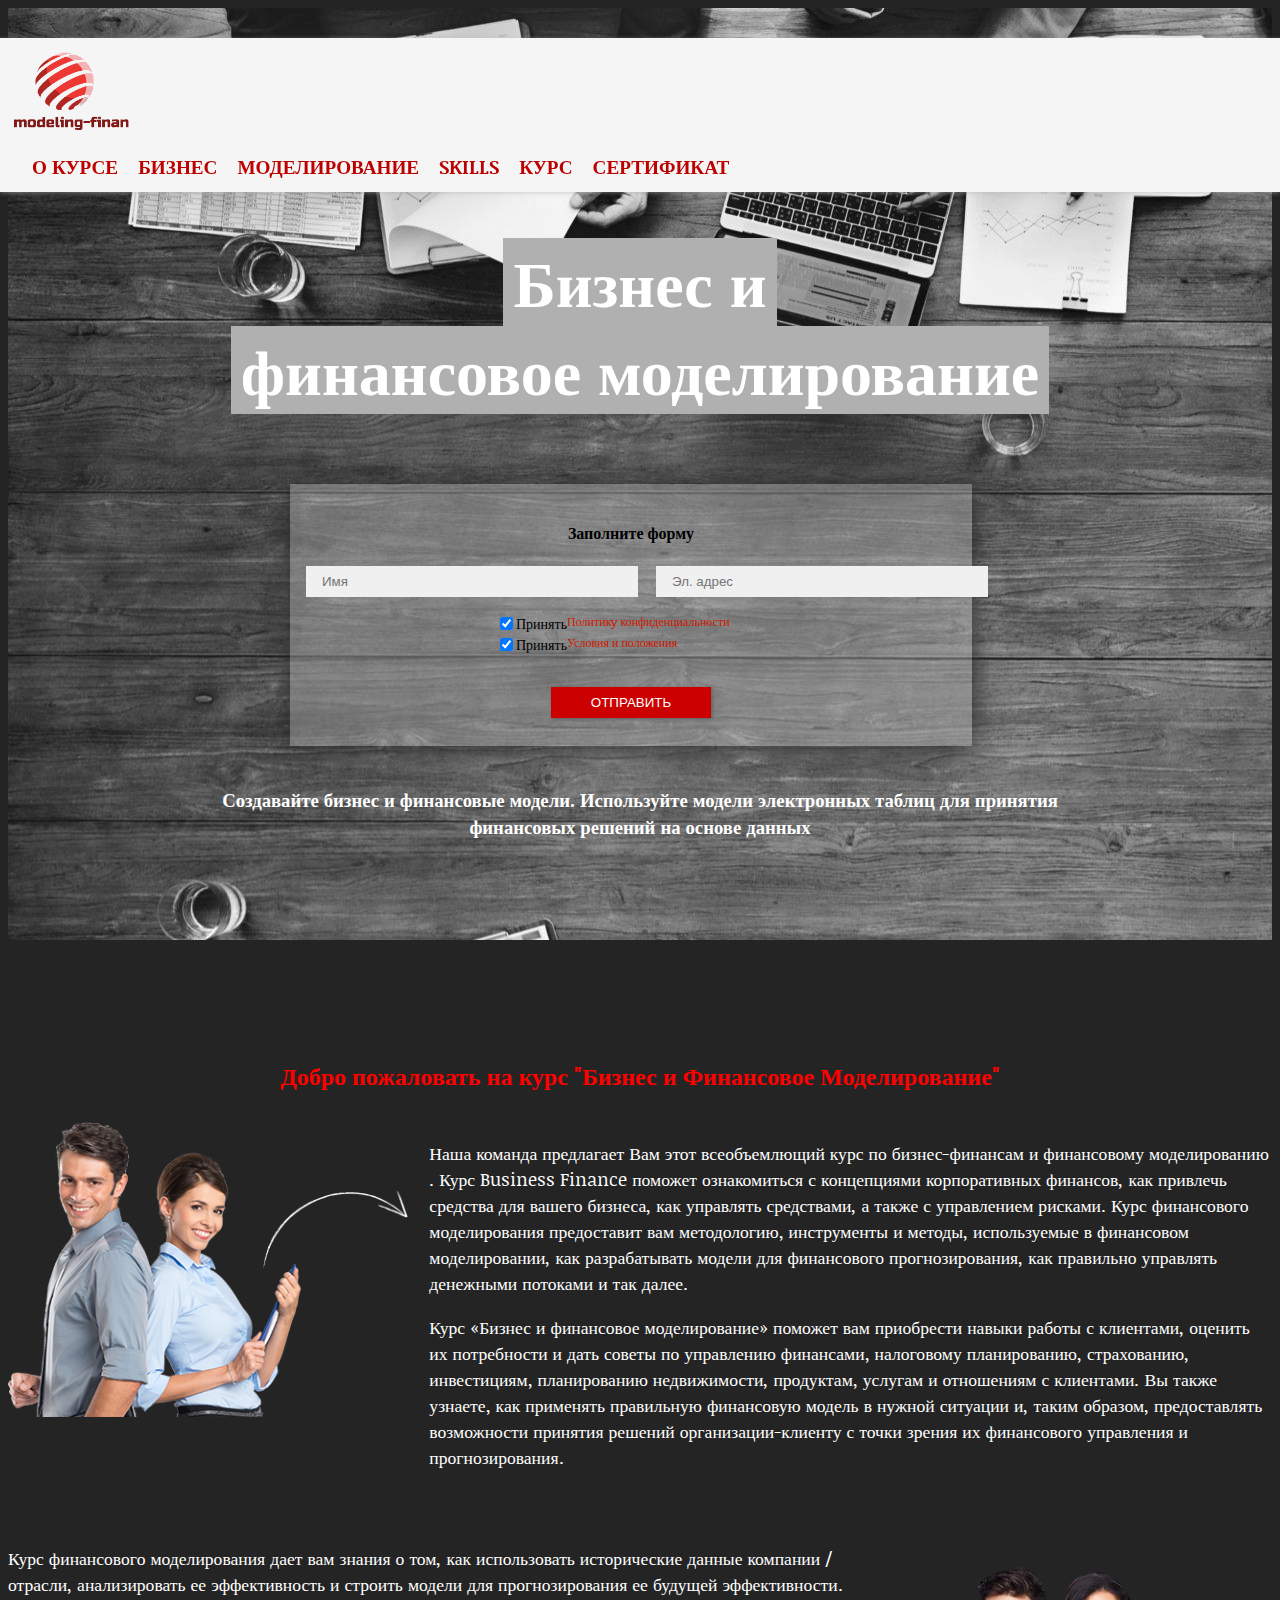
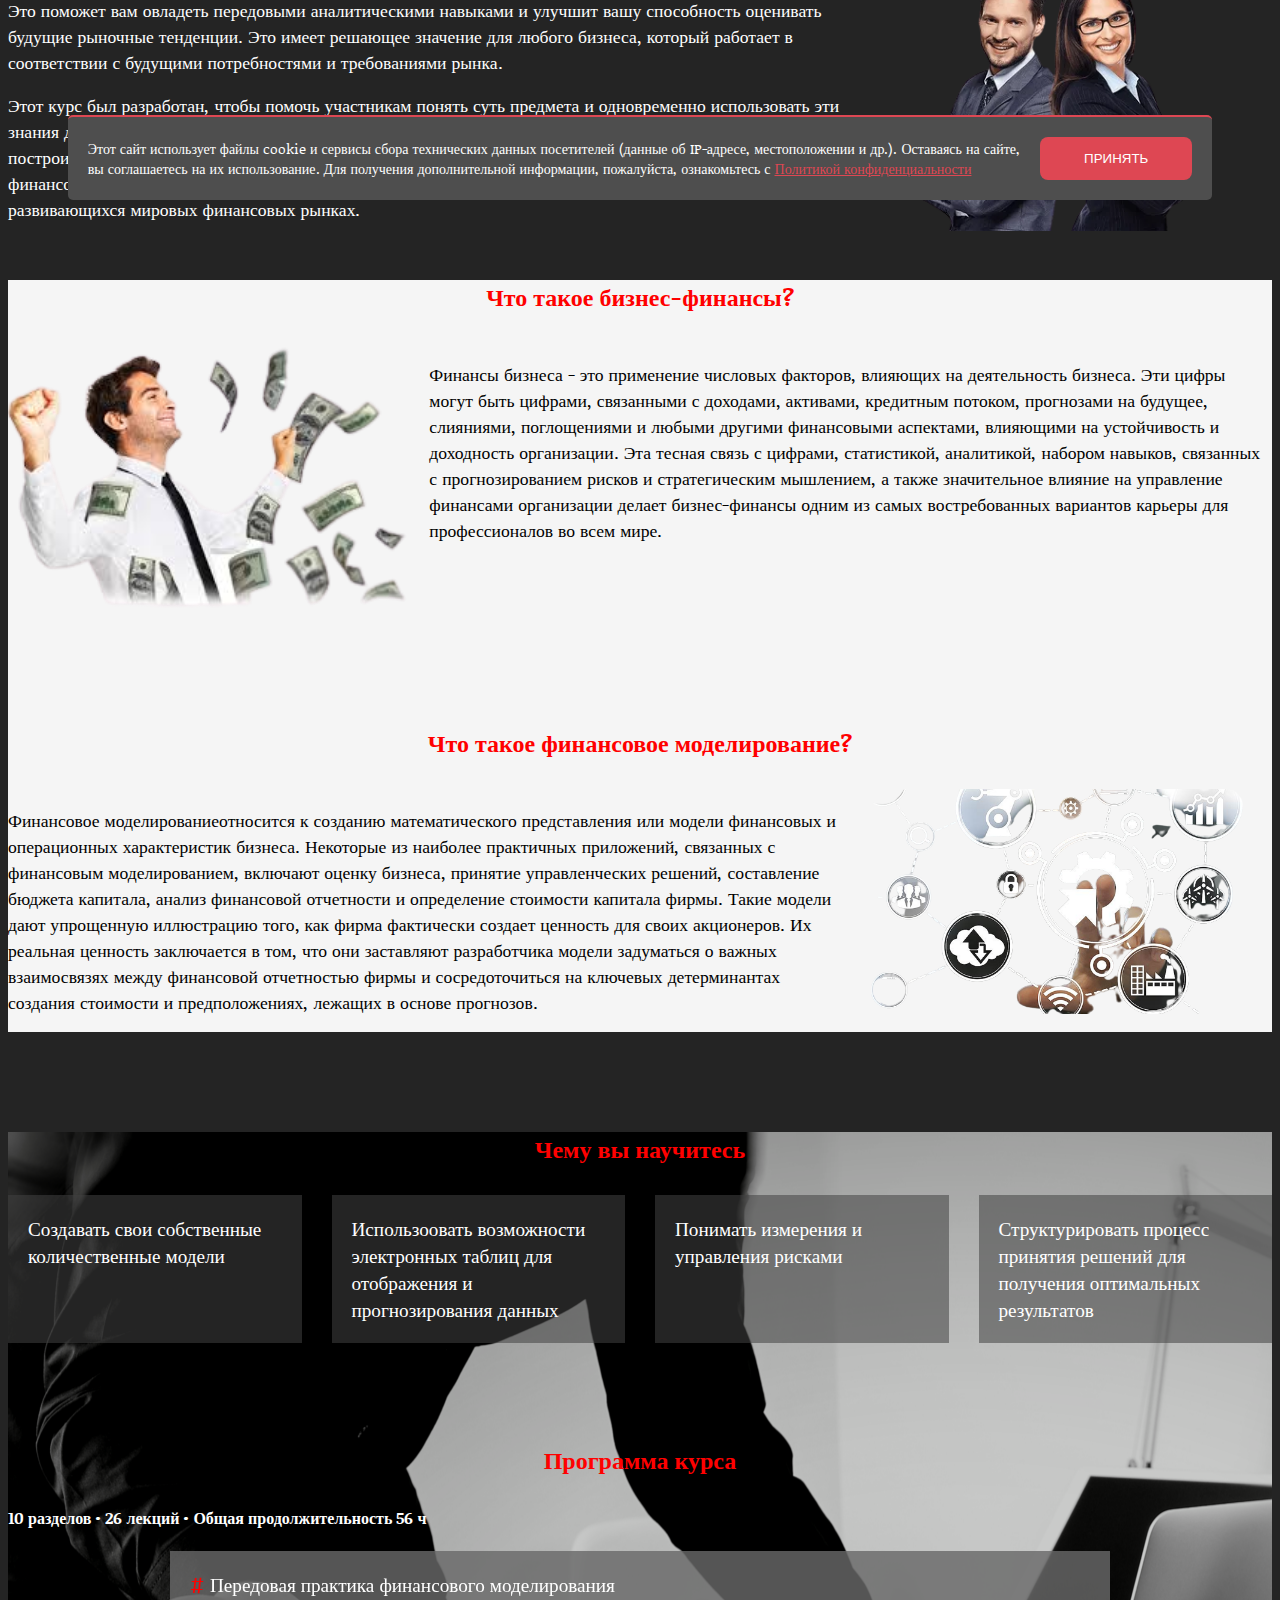
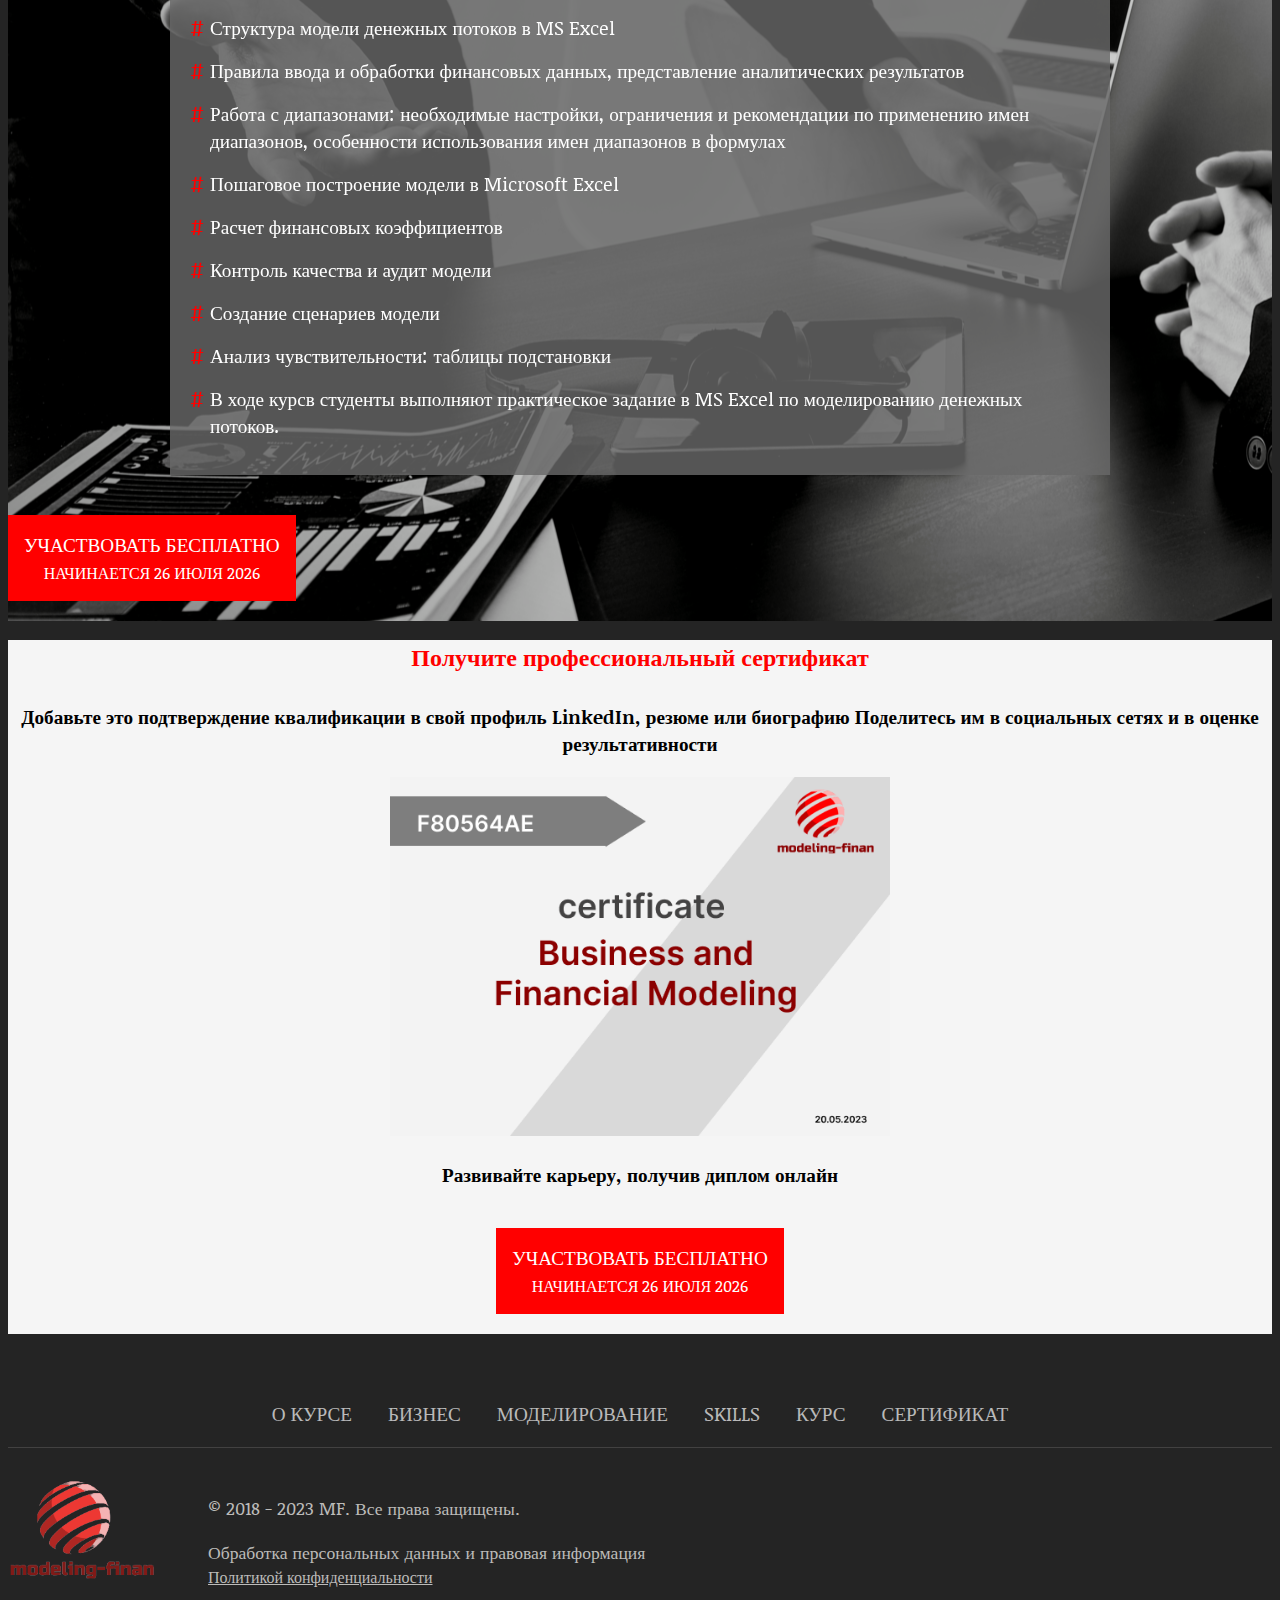
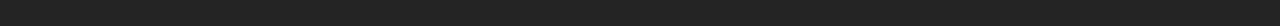
<file: index.html>
<!DOCTYPE html>
<html lang="ru">
<head>
    <meta charset="UTF-8">
    <meta name="viewport" content="width=device-width, initial-scale=1.0">
    <link href="https://cdn.jsdelivr.net/npm/bootstrap@5.0.2/dist/css/bootstrap.min.css" rel="stylesheet" integrity="sha384-EVSTQN3/azprG1Anm3QDgpJLIm9Nao0Yz1ztcQTwFspd3yD65VohhpuuCOmLASjC" crossorigin="anonymous">
    <link rel="preconnect" href="https://fonts.googleapis.com">
    <link rel="preconnect" href="https://fonts.gstatic.com" crossorigin>
    <link href="https://fonts.googleapis.com/css2?family=Noticia+Text:wght@400;700&display=swap" rel="stylesheet">
    <link rel="icon" href="./img/logo.png">
    <link rel="stylesheet" href="./css/form.css">
    <link rel="stylesheet" href="./css/style.css">
    <title>modeling-finan</title>
</head>
<body>
  <header class="container-fluid px-0" >
    <div class="container-fluid header-nav mobile">
    <div class="container nav-mob ">
        <nav class="navbar">
            <div class="nav-logo">
            <img src="./img/logo.png" alt="logo">
            </div>
            <div id="nav-icon3">
              <span></span>
              <span></span>
              <span></span>
              <span></span>
            </div>
          
        </nav>
        <ul class="nav-items">
          <li><a href="#for">О курсе</a></li>
            <li><a href="#biz">Бизнес</a></li>
            <li><a href="#mod">Моделирование</a></li>
            <li><a href="#skil">Skills</a></li>
            <li><a href="#curs">Курс</a></li>
            <li><a href="#sertif">Сертификат</a></li>
          </ul>
    </div>
    <div class="container nav-dec">
        <nav class="navbar">
          <div class="nav-logo">
            <img src="./img/logo.png" alt="logo">
          </div>
          <ul class="nav-items">
            <li><a href="#for">О курсе</a></li>
            <li><a href="#biz">Бизнес</a></li>
            <li><a href="#mod">Моделирование</a></li>
            <li><a href="#skil">Skills</a></li>
            <li><a href="#curs">Курс</a></li>
            <li><a href="#sertif">Сертификат</a></li>
          </ul>
        </nav>
      </div>
    </div>
    <div class="container header-content">
      <h1><span>Бизнес  и </span><br> <span>финансовое моделирование</span> </h1>
      <div class="header-box">
          <div class="elementor-widget-container">
            <form class="elementor-form" method="post" name="Новая форма" id="to_form">
              <h4 class="my-2"><b>Заполните форму</b></h4>
        <input type="hidden" name="post_id" value="2"> 
        <input type="hidden" name="form_id" value="5d12da7">
          <input type="hidden" name="referer_title" value=""> 
          <input type="hidden" name="queried_id" value="2">
          <div class="elementor-form-fields-wrapper elementor-labels-above">
            <div class="box-form">
              <div class="elementor-field-type-text elementor-field-group elementor-column elementor-field-group-name elementor-col-100 elementor-field-required elementor-mark-required"> 
              <input size="1" type="text" name="form_fields[name]" id="form-field-name" class="elementor-field elementor-size-md  elementor-field-textual" placeholder="Имя" required="required" aria-required="true">
            </div>
            <div class="elementor-field-type-email elementor-field-group elementor-column elementor-field-group-email elementor-col-100 elementor-field-required elementor-mark-required"> 
              
              <input size="1" type="email" name="form_fields[email]" id="form-field-email" class="elementor-field elementor-size-md  elementor-field-textual" placeholder="Эл. адрес" required="required" aria-required="true">
            </div>
            </div>
            <div class="block-form-line">
               <div class="elementor-field-type-acceptance elementor-field-group elementor-column elementor-field-group-field_17a715b elementor-col-100 elementor-field-required elementor-mark-required">
              <div class="elementor-field-subgroup"> 
                <span class="elementor-field-option"> 
                  <input type="checkbox" name="form_fields[field_17a715b]" id="form-field-field_17a715b" class="elementor-field elementor-size-md  elementor-acceptance-field" required="required" aria-required="true" checked="checked"> <label for="form-field-field_17a715b">
                    <span>Принять</span>
                    <a style="color: #d11800;" href="./polit.html">Политикy конфиденциальности</a>
                    </label>
                  </span>
                  </div>
                </div>
                <div class="elementor-field-type-acceptance elementor-field-group elementor-column elementor-field-group-field_f064e18 elementor-col-100 elementor-field-required elementor-mark-required">
                  <div class="elementor-field-subgroup"> 
                    <span class="elementor-field-option"> 
                      <input type="checkbox" name="form_fields[field_f064e18]" id="form-field-field_f064e18" class="elementor-field elementor-size-md  elementor-acceptance-field" required="required" aria-required="true" checked="checked"> 
                      <label for="form-field-field_f064e18">
                        <span>Принять</span> 
                        <a style="color: #d11800;" href="./sogl.html">Условия и положения</a>
                      </label> 
                    </span>
                  </div>
                </div>
            </div>
           
                <div class="elementor-field-group elementor-column elementor-field-type-submit elementor-col-100 e-form__buttons"> <button type="submit" class="elementor-button elementor-size-sm"> 
                  <span>
                    <span class=" elementor-button-icon"> </span> 
                    <span class="elementor-button-text">Отправить</span> 
                    </span> 
                  </button>
                </div>
              </div>
            </form>
          </div>
      </div>
      <h3>
        Создавайте бизнес и финансовые модели. Используйте модели электронных таблиц для принятия финансовых решений на основе данных
      </h3>
    </div>
 </header>
 
  <div class="container content-main  " id="for">
    <h2 >Добро пожаловать на курс <b>"Бизнес и Финансовое Моделирование"</b></h2>
    <div class="box-main">
      <div class="img-main">
        <img src="./img/img1.png" alt="">
      </div>
      <div>
        <p>Наша команда предлагает Вам этот всеобъемлющий курс по бизнес-финансам и финансовому моделированию . Курс Business Finance поможет ознакомиться с концепциями корпоративных финансов, как привлечь средства для вашего бизнеса, как управлять средствами, а также с управлением рисками. Курс финансового моделирования предоставит вам методологию, инструменты и методы, используемые в финансовом моделировании, как разрабатывать модели для финансового прогнозирования, как правильно управлять денежными потоками и так далее.</p>
      <p>Курс «Бизнес и финансовое моделирование» поможет вам приобрести навыки работы с клиентами, оценить их потребности и дать советы по управлению финансами, налоговому планированию, страхованию, инвестициям, планированию недвижимости, продуктам, услугам и отношениям с клиентами. Вы также узнаете, как применять правильную финансовую модель в нужной ситуации и, таким образом, предоставлять возможности принятия решений организации-клиенту с точки зрения их финансового управления и прогнозирования.</p>
      </div>
      
    </div>
    <div class="box-main sec-m" >
      <div>
        <p>Курс финансового моделирования дает вам знания о том, как использовать исторические данные компании / отрасли, анализировать ее эффективность и строить модели для прогнозирования ее будущей эффективности. Это поможет вам овладеть передовыми аналитическими навыками и улучшит вашу способность оценивать будущие рыночные тенденции. Это имеет решающее значение для любого бизнеса, который работает в соответствии с будущими потребностями и требованиями рынка. </p>
        <p>Этот курс был разработан, чтобы помочь участникам понять суть предмета и одновременно использовать эти знания для решения реальных проблем. Тренинг по финансовому моделированию поможет участникам построить последовательные и реалистичные финансовые модели, а также применить их. Этот курс финансового моделирования предназначен для развития навыков успешной конкуренции на быстро развивающихся мировых финансовых рынках.</p>
      </div>
      <div class="img-main">
        <img src="./img/img2__1.png" alt="">
      </div>
    </div>
  </div>
 <div class="container-fluid py-5"id="biz" style="background: whitesmoke;">
  <div class="container sect-box mb-m">
    <h2>Что такое бизнес-финансы?</h2>
    <div class="box-main mb-m">
      <div class="img-main">
      <img src="./img/img5.png" alt="">
    </div>
    <div class="box-1">
      <p>Финансы бизнеса - это применение числовых факторов, влияющих на деятельность бизнеса. Эти цифры могут быть цифрами, связанными с доходами, активами, кредитным потоком, прогнозами на будущее, слияниями, поглощениями и любыми другими финансовыми аспектами, влияющими на устойчивость и доходность организации. Эта тесная связь с цифрами, статистикой, аналитикой, набором навыков, связанных с прогнозированием рисков и стратегическим мышлением, а также значительное влияние на управление финансами организации делает бизнес-финансы одним из самых востребованных вариантов карьеры для профессионалов во всем мире.</p>
    </div>
    </div>
    <h2 id="mod">Что такое финансовое моделирование?</h2>
    <div class="box-main sec-m">
      <p>Финансовое моделированиеотносится к созданию математического представления или модели финансовых и операционных характеристик бизнеса. Некоторые из наиболее практичных приложений, связанных с финансовым моделированием, включают оценку бизнеса, принятие управленческих решений, составление бюджета капитала, анализ финансовой отчетности и определение стоимости капитала фирмы. Такие модели дают упрощенную иллюстрацию того, как фирма фактически создает ценность для своих акционеров. Их реальная ценность заключается в том, что они заставляют разработчика модели задуматься о важных взаимосвязях между финансовой отчетностью фирмы и сосредоточиться на ключевых детерминантах создания стоимости и предположениях, лежащих в основе прогнозов.</p>
      <div class="img-main">
        <img src="./img/img4.png" alt="">
      </div>
    </div>
 </div>
 </div>
  <div class="container-fluid py-5 box-skill " id="skil" style="background: url(./img/bg-1.png);"> 
    <div class="container mb-m ">
      <h2>Чему вы научитесь</h2>
      <ul class="new-skills">
        <li>Создавать свои собственные количественные модели</li>
        <li>Использоовать возможности электронных таблиц для отображения и прогнозирования данных</li>
        <li>Понимать измерения и управления рисками</li>
        <li>Структурировать процесс принятия решений для получения оптимальных результатов</li>
      </ul>
    </div>
    <div class="container coure-program">
      <h2>Программа курса</h2>
          <h4 class="text-center" id="curs">
            10 разделов • 26 лекций • Общая продолжительность 56 ч 
          </h4>
          <ul class="items-cours">
            <li>Передовая практика финансового моделирования</li>
            <li>Структура модели денежных потоков в MS Excel</li>
            <li>Правила ввода и обработки финансовых данных, представление аналитических результатов</li>
            <li>Работа с диапазонами: необходимые настройки, ограничения и рекомендации по применению имен диапазонов, особенности использования имен диапазонов в формулах</li>
            <li>Пошаговое построение модели в Microsoft Excel</li>
            <li>Расчет финансовых коэффициентов</li>
            <li>Контроль качества и аудит модели</li>
            <li>Создание сценариев модели</li>
            <li>Анализ чувствительности: таблицы подстановки</li>
            <li>В ходе курсв студенты выполняют практическое задание в MS Excel по моделированию денежных потоков. </li>
          </ul>
          <div class="text-center">
            <a href="#to_form" class="btn_by">
              Участвовать бесплатно
              <br>
              <span>начинается <script type="text/javascript">
                d = new Date();
                p = new Date(d.getTime() + 0 * 86400000);
                monthA =
                  "января,февраля,марта,апреля,мая,июня,июля,августа,сентября,октября,ноября,декабря".split(
                    ","
                  );
                document.write(
                  p.getDate() + " " + monthA[p.getMonth()] + " " + p.getFullYear()
                );
              </script></span>
            </a>
          </div>
    </div>
  </div>
  <div class="container-fluid" style="background: whitesmoke;" id="sertif">
     <div class="container py-5 sertif">
      <div>
        <h2>Получите профессиональный сертификат</h2>
        <p>Добавьте это подтверждение квалификации в свой профиль LinkedIn, резюме или биографию
          Поделитесь им в социальных сетях и в оценке результативности</p>
      </div>
        <div class="img-sert">
          <img src="./img/sertif.png" alt="">
        </div>
        <p>
          Развивайте карьеру, получив диплом онлайн</p>
          <div class="text-center">
            <a href="#to_form" class="btn_by">
              Участвовать бесплатно
              <br>
              <span>начинается <script type="text/javascript">
                d = new Date();
                p = new Date(d.getTime() + 0 * 86400000);
                monthA =
                  "января,февраля,марта,апреля,мая,июня,июля,августа,сентября,октября,ноября,декабря".split(
                    ","
                  );
                document.write(
                  p.getDate() + " " + monthA[p.getMonth()] + " " + p.getFullYear()
                );
              </script></span>
            </a>
          </div>
  </div>
  </div>
 <footer class="container-fluid">
  <div class="container footer">
    <ul class="nav-footer">
      <li><a href="#for">О курсе</a></li>
            <li><a href="#biz">Бизнес</a></li>
            <li><a href="#mod">Моделирование</a></li>
            <li><a href="#skil">Skills</a></li>
            <li><a href="#curs">Курс</a></li>
            <li><a href="#sertif">Сертификат</a></li>
    </ul>
    <div class="box-footer">
      <div class="logo-footer">
        <img src="./img/logo.png" alt="">
      </div>
      <div>
        <p>© 2018 - 2023 MF. Все права защищены. </p>
        <p>Обработка персональных данных и правовая информация</p>
        <a class="pol-footer" target="_blank" href="./polit.html">Политикой конфиденциальности</a>
      </div>
    </div>
  </div>
 </footer>





  <div class="container-fluid">
    <div class="agreement-container " style="display: flex;">
    <div class="agreement-wrapper">
         <span class="agreement-text">
         Этот сайт использует файлы cookie и сервисы сбора технических данных посетителей (данные об IP-адресе, местоположении и др.). Оставаясь на сайте,<br> вы соглашаетесь на их использование. Для получения дополнительной информации, пожалуйста, ознакомьтесь с <a class="er-list__link"  style="color: #de4753;" target="_blank" href="./polit.html">Политикой конфиденциальности</a>
     </span>
        <button class="agreement-button er-button er-button_type_primary er-search__buttton">Принять</button>
    </div>
 </div>


    <script src="https://cdn.jsdelivr.net/npm/bootstrap@5.0.2/dist/js/bootstrap.bundle.min.js" integrity="sha384-MrcW6ZMFYlzcLA8Nl+NtUVF0sA7MsXsP1UyJoMp4YLEuNSfAP+JcXn/tWtIaxVXM" crossorigin="anonymous"></script>
    <script src="./script.js"></script>
</body>
</html>
</file>
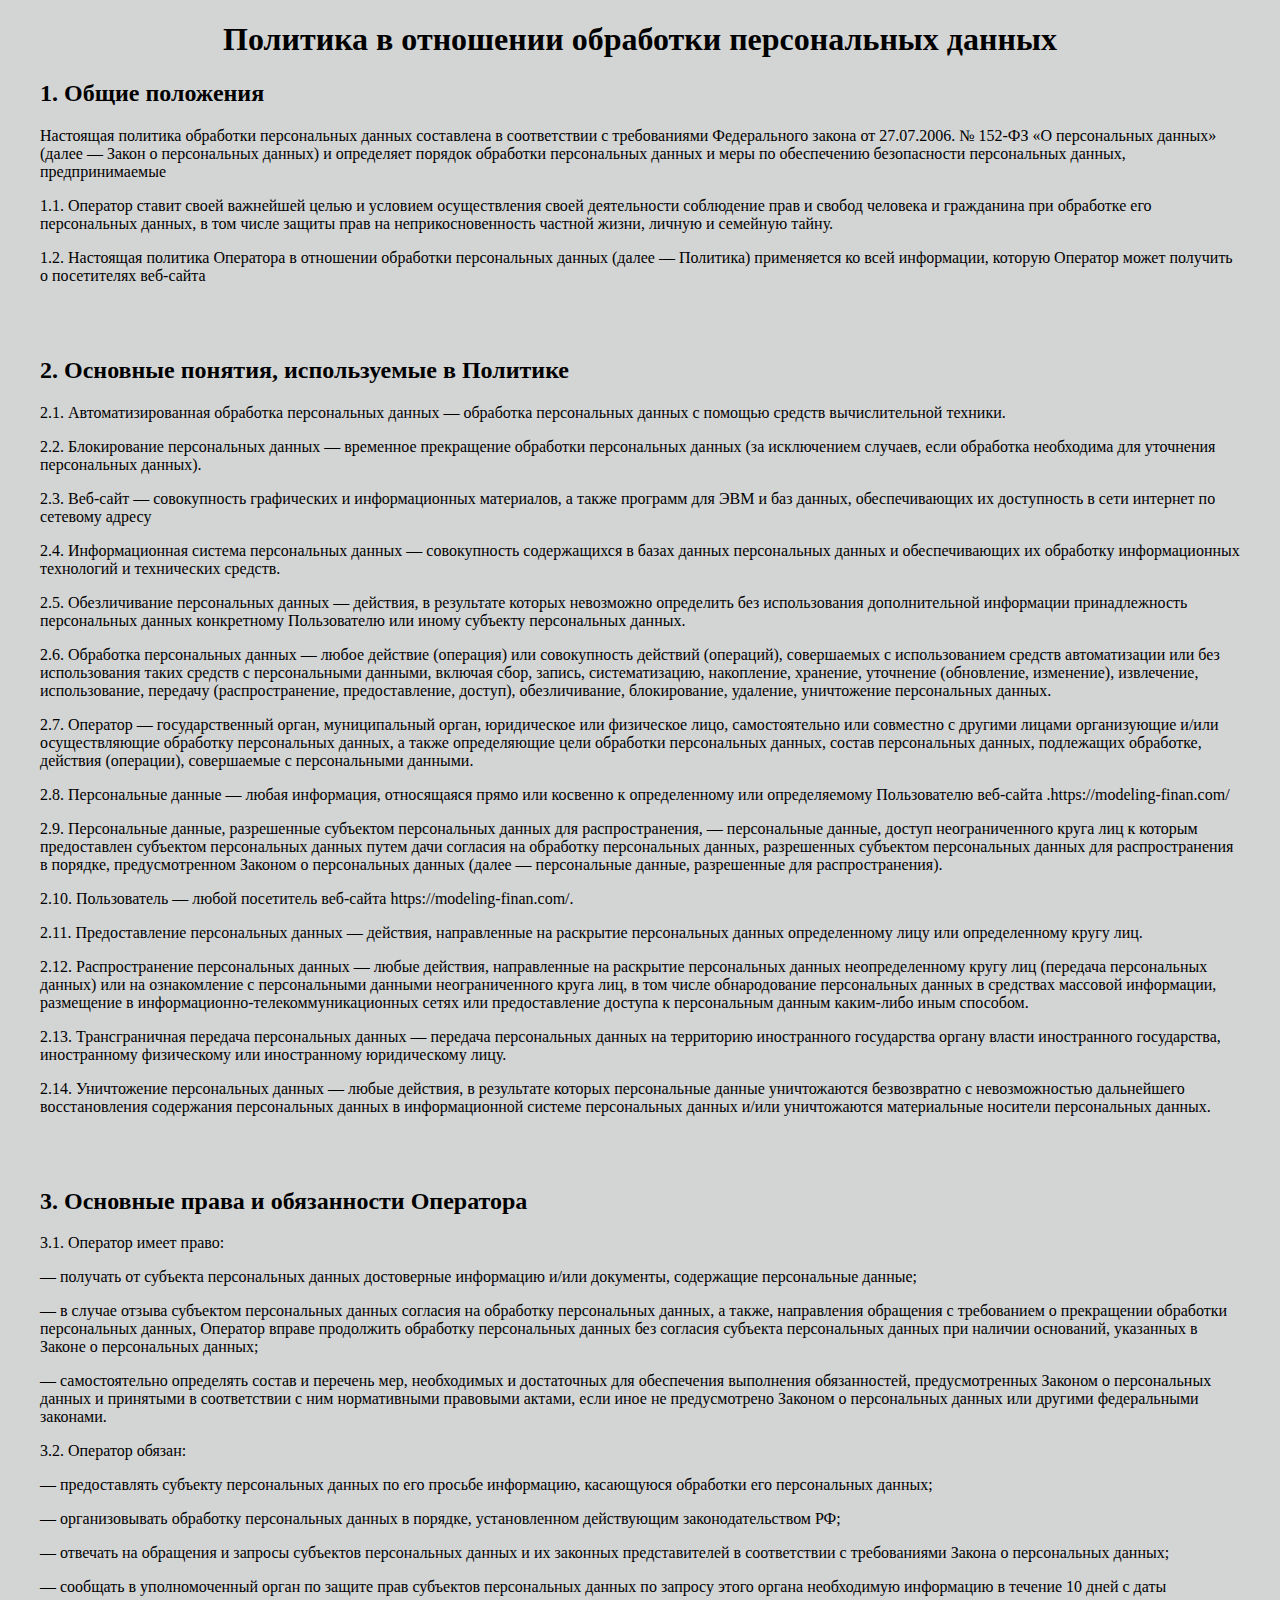
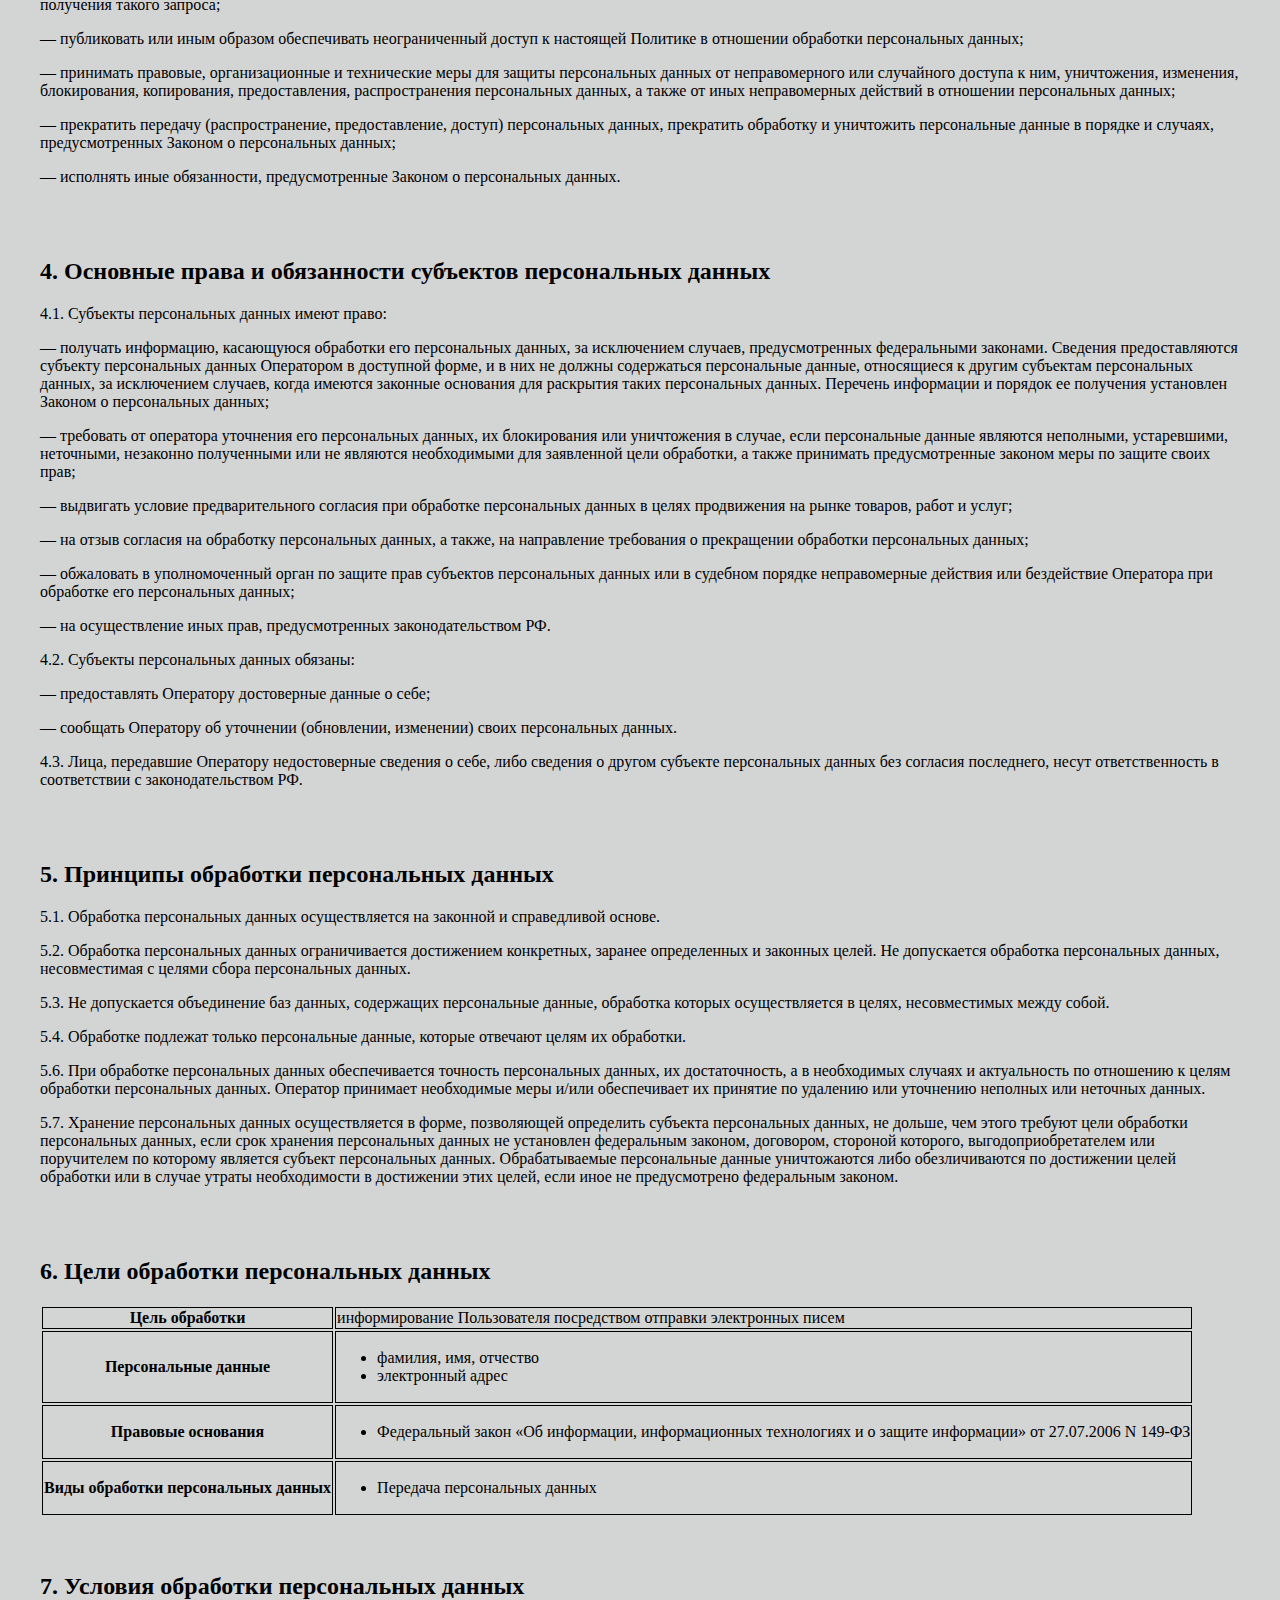
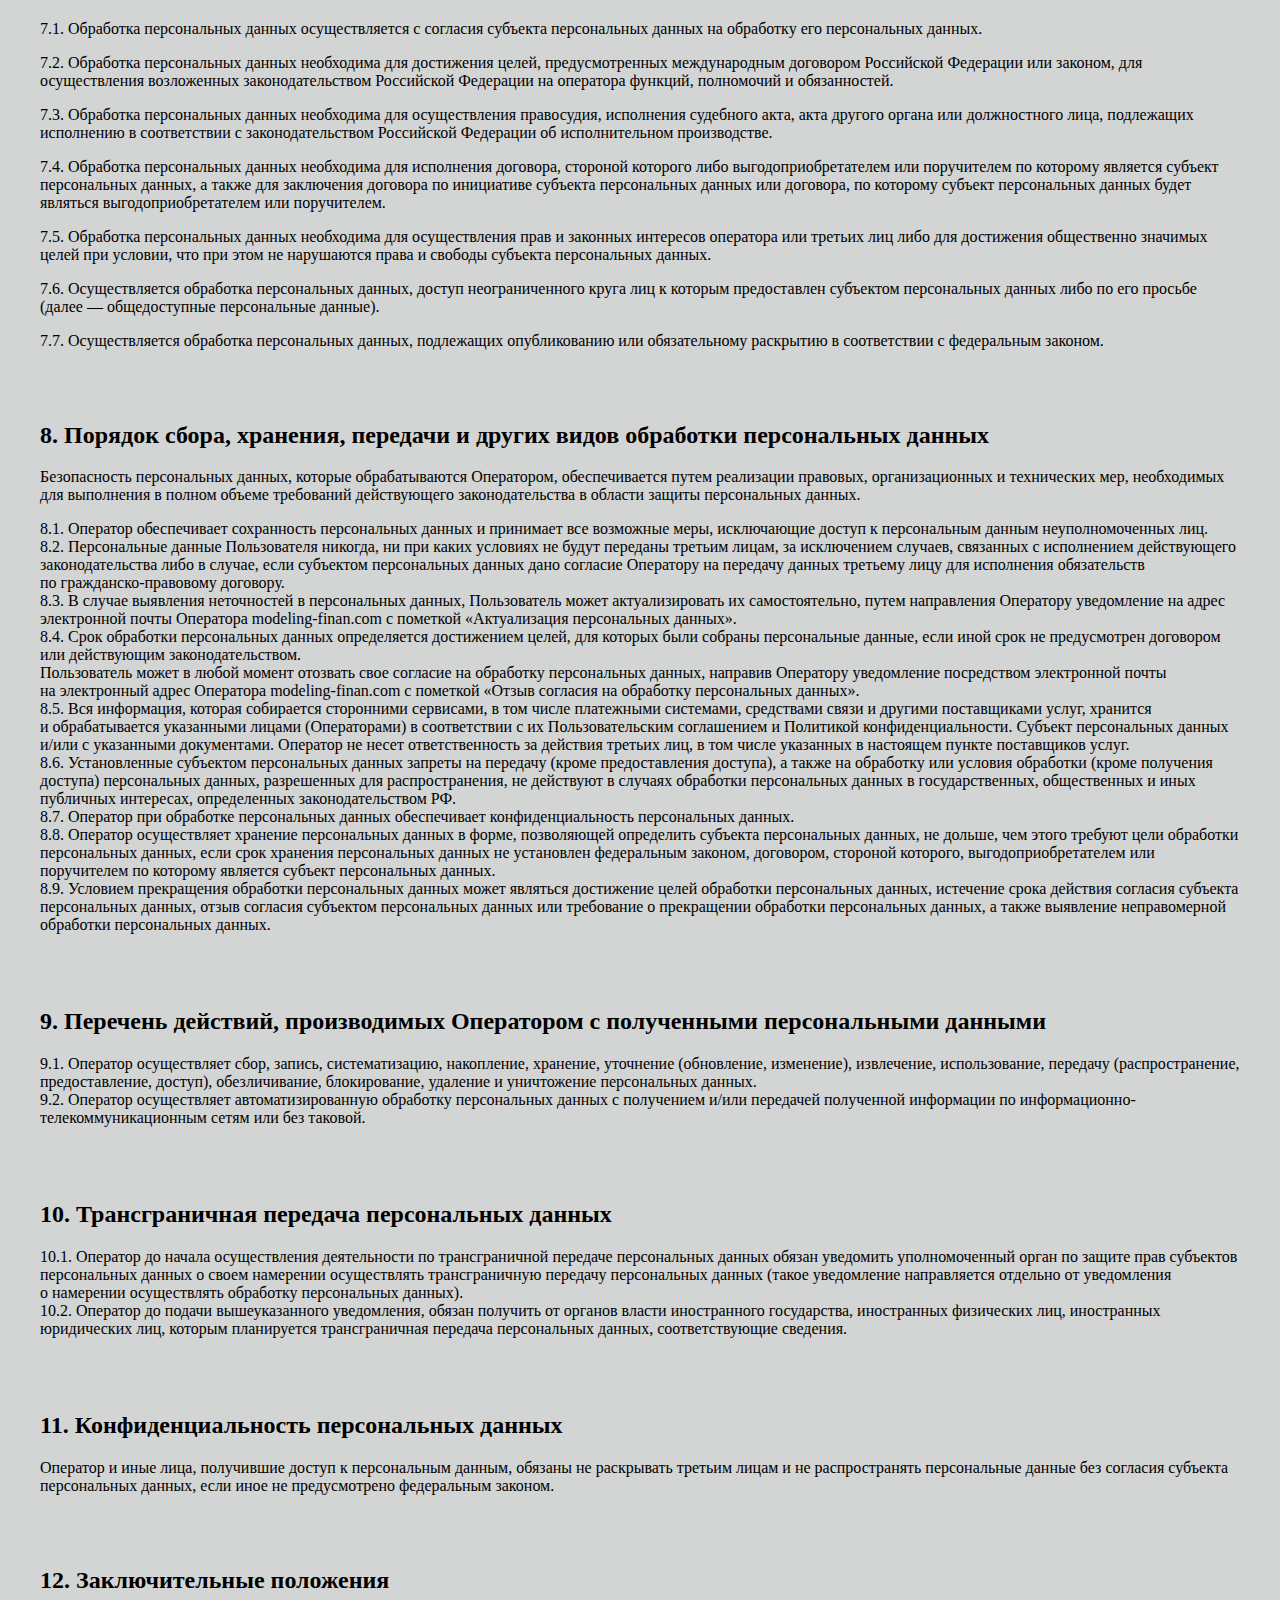
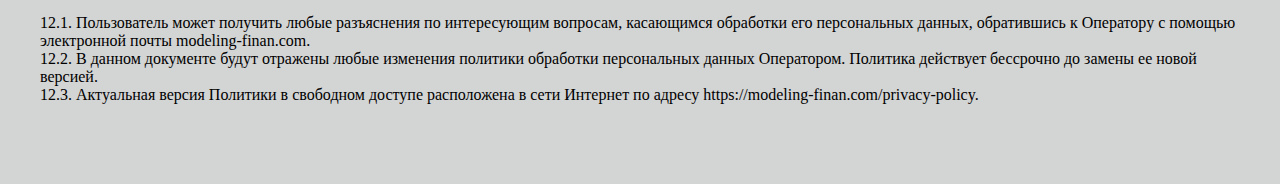
<file: polit.html>
<!DOCTYPE html>
<html lang="ru">
<head>
    <meta charset="UTF-8">
    <meta name="viewport" content="width=device-width, initial-scale=1.0">
    <title>Политика конфиденциальности</title>
</head>
<body style="background: rgb(211, 212, 212);">
    <div class="container-fluid" style="background: rgb(211, 212, 212);">
        <div class="container" style="max-width: 1200px;margin: 0 auto;">
            <h1 style="text-align: center;">Политика в отношении обработки персональных данных</h1>
            <h2>1. Общие положения</h2>
            <p>Настоящая политика обработки персональных данных составлена в соответствии с требованиями Федерального закона от 27.07.2006. № 152-ФЗ «О персональных данных» (далее — Закон о персональных данных) и определяет порядок обработки персональных данных и меры по обеспечению безопасности персональных данных, предпринимаемые </p>
            <p>1.1. Оператор ставит своей важнейшей целью и условием осуществления своей деятельности соблюдение прав и свобод человека и гражданина при обработке его персональных данных, в том числе защиты прав на неприкосновенность частной жизни, личную и семейную тайну.</p>
            <p>1.2. Настоящая политика Оператора в отношении обработки персональных данных (далее — Политика) применяется ко всей информации, которую Оператор может получить о посетителях веб-сайта </p>
            <br><br>
            <h2>2. Основные понятия, используемые в Политике</h2>
            <p>2.1. Автоматизированная обработка персональных данных — обработка персональных данных с помощью средств вычислительной техники.</p>
            <p>2.2. Блокирование персональных данных — временное прекращение обработки персональных данных (за исключением случаев, если обработка необходима для уточнения персональных данных).</p>
            <p>2.3. Веб-сайт — совокупность графических и информационных материалов, а также программ для ЭВМ и баз данных, обеспечивающих их доступность в сети интернет по сетевому адресу </p>
            <p>2.4. Информационная система персональных данных — совокупность содержащихся в базах данных персональных данных и обеспечивающих их обработку информационных технологий и технических средств.</p>
            <p>2.5. Обезличивание персональных данных — действия, в результате которых невозможно определить без использования дополнительной информации принадлежность персональных данных конкретному Пользователю или иному субъекту персональных данных.</p>
            <p>2.6. Обработка персональных данных — любое действие (операция) или совокупность действий (операций), совершаемых с использованием средств автоматизации или без использования таких средств с персональными данными, включая сбор, запись, систематизацию, накопление, хранение, уточнение (обновление, изменение), извлечение, использование, передачу (распространение, предоставление, доступ), обезличивание, блокирование, удаление, уничтожение персональных данных.</p>
            <p>2.7. Оператор — государственный орган, муниципальный орган, юридическое или физическое лицо, самостоятельно или совместно с другими лицами организующие и/или осуществляющие обработку персональных данных, а также определяющие цели обработки персональных данных, состав персональных данных, подлежащих обработке, действия (операции), совершаемые с персональными данными.</p>
            <p>
              2.8. Персональные данные&nbsp;— любая информация, относящаяся прямо или косвенно к&nbsp;определенному или определяемому Пользователю веб-сайта&nbsp;.<span class="link mark owner-site-url-field" data-scroll-to="#owner-site-url-field">https://modeling-finan.com/</span>
            </p>
            <p>2.9. Персональные данные, разрешенные субъектом персональных данных для распространения, — персональные данные, доступ неограниченного круга лиц к которым предоставлен субъектом персональных данных путем дачи согласия на обработку персональных данных, разрешенных субъектом персональных данных для распространения в порядке, предусмотренном Законом о персональных данных (далее — персональные данные, разрешенные для распространения).</p>
            <p>2.10. Пользователь&nbsp;— любой посетитель веб-сайта&nbsp;<span class="link mark owner-site-url-field" data-scroll-to="#owner-site-url-field">https://modeling-finan.com/</span>.
            </p>
            <p>2.11. Предоставление персональных данных&nbsp;— действия, направленные на&nbsp;раскрытие персональных данных определенному лицу или определенному кругу лиц.</p>
            <p>2.12. Распространение персональных данных&nbsp;— любые действия, направленные на&nbsp;раскрытие персональных данных неопределенному кругу лиц (передача персональных данных) или на&nbsp;ознакомление с&nbsp;персональными данными неограниченного круга лиц, в&nbsp;том числе обнародование персональных данных в&nbsp;средствах массовой информации, размещение в&nbsp;информационно-телекоммуникационных сетях или предоставление доступа к&nbsp;персональным данным каким-либо иным способом.</p>
            <p>2.13. Трансграничная передача персональных данных&nbsp;— передача персональных данных на&nbsp;территорию иностранного государства органу власти иностранного государства, иностранному физическому или иностранному юридическому лицу.</p>
            <p>2.14. Уничтожение персональных данных&nbsp;— любые действия, в&nbsp;результате которых персональные данные уничтожаются безвозвратно с&nbsp;невозможностью дальнейшего восстановления содержания персональных данных в&nbsp;информационной системе персональных данных и/или&nbsp;уничтожаются материальные носители персональных данных.</p>
            <br><br>
            <h2>3. Основные права и обязанности Оператора</h2>
            <p>3.1. Оператор имеет право:</p>
            <p>— получать от субъекта персональных данных достоверные информацию и/или документы, содержащие персональные данные;</p>
            <p>— в случае отзыва субъектом персональных данных согласия на обработку персональных данных, а также, направления обращения с требованием о прекращении обработки персональных данных, Оператор вправе продолжить обработку персональных данных без согласия субъекта персональных данных при наличии оснований, указанных в Законе о персональных данных;</p>
            <p>— самостоятельно определять состав и перечень мер, необходимых и достаточных для обеспечения выполнения обязанностей, предусмотренных Законом о персональных данных и принятыми в соответствии с ним нормативными правовыми актами, если иное не предусмотрено Законом о персональных данных или другими федеральными законами.</p>
            <p>3.2. Оператор обязан:</p>
            <p>— предоставлять субъекту персональных данных по его просьбе информацию, касающуюся обработки его персональных данных;</p>
            <p>— организовывать обработку персональных данных в порядке, установленном действующим законодательством РФ;</p>
            <p>— отвечать на обращения и запросы субъектов персональных данных и их законных представителей в соответствии с требованиями Закона о персональных данных;</p>
            <p>— сообщать в уполномоченный орган по защите прав субъектов персональных данных по запросу этого органа необходимую информацию в течение 10 дней с даты получения такого запроса;</p>
            <p>— публиковать или иным образом обеспечивать неограниченный доступ к настоящей Политике в отношении обработки персональных данных;</p>
            <p>— принимать правовые, организационные и технические меры для защиты персональных данных от неправомерного или случайного доступа к ним, уничтожения, изменения, блокирования, копирования, предоставления, распространения персональных данных, а также от иных неправомерных действий в отношении персональных данных;</p>
            <p>— прекратить передачу (распространение, предоставление, доступ) персональных данных, прекратить обработку и уничтожить персональные данные в порядке и случаях, предусмотренных Законом о персональных данных;</p>
            <p>— исполнять иные обязанности, предусмотренные Законом о персональных данных.</p>
            <br><br>
            <h2>4. Основные права и обязанности субъектов персональных данных</h2>
            <p>4.1. Субъекты персональных данных имеют право:</p>
            <p>— получать информацию, касающуюся обработки его персональных данных, за исключением случаев, предусмотренных федеральными законами. Сведения предоставляются субъекту персональных данных Оператором в доступной форме, и в них не должны содержаться персональные данные, относящиеся к другим субъектам персональных данных, за исключением случаев, когда имеются законные основания для раскрытия таких персональных данных. Перечень информации и порядок ее получения установлен Законом о персональных данных;</p>
            <p>— требовать от оператора уточнения его персональных данных, их блокирования или уничтожения в случае, если персональные данные являются неполными, устаревшими, неточными, незаконно полученными или не являются необходимыми для заявленной цели обработки, а также принимать предусмотренные законом меры по защите своих прав;</p>
            <p>— выдвигать условие предварительного согласия при обработке персональных данных в целях продвижения на рынке товаров, работ и услуг;</p>
            <p>— на отзыв согласия на обработку персональных данных, а также, на направление требования о прекращении обработки персональных данных;</p>
            <p>— обжаловать в уполномоченный орган по защите прав субъектов персональных данных или в судебном порядке неправомерные действия или бездействие Оператора при обработке его персональных данных;</p>
            <p>— на осуществление иных прав, предусмотренных законодательством РФ.</p>
            <p>4.2. Субъекты персональных данных обязаны:</p>
            <p>— предоставлять Оператору достоверные данные о себе;</p>
            <p>— сообщать Оператору об уточнении (обновлении, изменении) своих персональных данных.</p>
            <p>4.3. Лица, передавшие Оператору недостоверные сведения о себе, либо сведения о другом субъекте персональных данных без согласия последнего, несут ответственность в соответствии с законодательством РФ.</p>
            <br><br>
            <h2>5. Принципы обработки персональных данных</h2>
            <p>5.1. Обработка персональных данных осуществляется на законной и справедливой основе.</p>
            <p>5.2. Обработка персональных данных ограничивается достижением конкретных, заранее определенных и законных целей. Не допускается обработка персональных данных, несовместимая с целями сбора персональных данных.</p>
            <p>5.3. Не допускается объединение баз данных, содержащих персональные данные, обработка которых осуществляется в целях, несовместимых между собой.</p>
            <p>5.4. Обработке подлежат только персональные данные, которые отвечают целям их обработки.</p>
            <p>5.6. При обработке персональных данных обеспечивается точность персональных данных, их достаточность, а в необходимых случаях и актуальность по отношению к целям обработки персональных данных. Оператор принимает необходимые меры и/или обеспечивает их принятие по удалению или уточнению неполных или неточных данных.</p>
            <p>5.7. Хранение персональных данных осуществляется в форме, позволяющей определить субъекта персональных данных, не дольше, чем этого требуют цели обработки персональных данных, если срок хранения персональных данных не установлен федеральным законом, договором, стороной которого, выгодоприобретателем или поручителем по которому является субъект персональных данных. Обрабатываемые персональные данные уничтожаются либо обезличиваются по достижении целей обработки или в случае утраты необходимости в достижении этих целей, если иное не предусмотрено федеральным законом.</p>
            <br><br>
            <h2>6. Цели обработки персональных данных</h2>
            <table class="purpose-table"><tbody><tr><th>Цель обработки</th><td class="purpose-field"><span class="mark link">информирование Пользователя посредством отправки электронных писем</span></td></tr><tr><th>Персональные данные</th><td class="data-field"><ul><li><span class="mark link">фамилия, имя, отчество</span></li><li><span class="mark link">электронный адрес</span></li></ul></td></tr><tr><th>Правовые основания</th><td class="legal-field"><ul><li><span class="mark link">Федеральный закон «Об&nbsp;информации, информационных технологиях и&nbsp;о&nbsp;защите информации» от&nbsp;27.07.2006&nbsp;N 149-ФЗ</span></li></ul></td></tr><tr><th>Виды обработки персональных данных</th><td class="types-field"><ul><li><span class="mark link">Передача персональных данных</span></li></ul></td></tr></tbody></table>
            <br><br>
            <h2>7. Условия обработки персональных данных</h2>
            <p>7.1. Обработка персональных данных осуществляется с согласия субъекта персональных данных на обработку его персональных данных.</p>
            <p>7.2. Обработка персональных данных необходима для достижения целей, предусмотренных международным договором Российской Федерации или законом, для осуществления возложенных законодательством Российской Федерации на оператора функций, полномочий и обязанностей.</p>
            <p>7.3. Обработка персональных данных необходима для осуществления правосудия, исполнения судебного акта, акта другого органа или должностного лица, подлежащих исполнению в соответствии с законодательством Российской Федерации об исполнительном производстве.</p>
            <p>7.4. Обработка персональных данных необходима для исполнения договора, стороной которого либо выгодоприобретателем или поручителем по которому является субъект персональных данных, а также для заключения договора по инициативе субъекта персональных данных или договора, по которому субъект персональных данных будет являться выгодоприобретателем или поручителем.</p>
            <p>7.5. Обработка персональных данных необходима для осуществления прав и законных интересов оператора или третьих лиц либо для достижения общественно значимых целей при условии, что при этом не нарушаются права и свободы субъекта персональных данных.</p>
            <p>7.6. Осуществляется обработка персональных данных, доступ неограниченного круга лиц к которым предоставлен субъектом персональных данных либо по его просьбе (далее — общедоступные персональные данные).</p>
            <p>7.7. Осуществляется обработка персональных данных, подлежащих опубликованию или обязательному раскрытию в соответствии с федеральным законом.</p>
            <br><br>
            <h2>8. Порядок сбора, хранения, передачи и других видов обработки персональных данных</h2>
            <p>Безопасность персональных данных, которые обрабатываются Оператором, обеспечивается путем реализации правовых, организационных и технических мер, необходимых для выполнения в полном объеме требований действующего законодательства в области защиты персональных данных.</p>
            <div class="ol"><div class="li">8.1. Оператор обеспечивает сохранность персональных данных и&nbsp;принимает все возможные меры, исключающие доступ к&nbsp;персональным данным неуполномоченных лиц.</div><div class="li">8.2. Персональные данные Пользователя никогда, ни&nbsp;при каких условиях не&nbsp;будут переданы третьим лицам, за&nbsp;исключением случаев, связанных с&nbsp;исполнением действующего законодательства либо в&nbsp;случае, если субъектом персональных данных дано согласие Оператору на&nbsp;передачу данных третьему лицу для исполнения обязательств по&nbsp;гражданско-правовому договору.</div><div class="li">8.3. В&nbsp;случае выявления неточностей в&nbsp;персональных данных, Пользователь может актуализировать их&nbsp;самостоятельно, путем направления Оператору уведомление на&nbsp;адрес электронной почты Оператора&nbsp;<span class="link mark owner-email-field" data-scroll-to="#owner-email-field">modeling-finan.com</span>&nbsp;с&nbsp;пометкой «Актуализация персональных данных».</div><div class="li">8.4. Срок обработки персональных данных определяется достижением целей, для которых были собраны персональные данные, если иной срок не&nbsp;предусмотрен договором или действующим законодательством.<br>Пользователь может в&nbsp;любой момент отозвать свое согласие на&nbsp;обработку персональных данных, направив Оператору уведомление посредством электронной почты на&nbsp;электронный адрес Оператора&nbsp;<span class="link mark owner-email-field" data-scroll-to="#owner-email-field">modeling-finan.com</span>&nbsp;с&nbsp;пометкой «Отзыв согласия на&nbsp;обработку персональных данных».</div><div class="li">8.5. Вся информация, которая собирается сторонними сервисами, в&nbsp;том числе платежными системами, средствами связи и&nbsp;другими поставщиками услуг, хранится и&nbsp;обрабатывается указанными лицами (Операторами) в&nbsp;соответствии с&nbsp;их&nbsp;Пользовательским соглашением и&nbsp;Политикой конфиденциальности. Субъект персональных данных и/или&nbsp;с&nbsp;указанными документами. Оператор не&nbsp;несет ответственность за&nbsp;действия третьих лиц, в&nbsp;том числе указанных в&nbsp;настоящем пункте поставщиков услуг.</div><div class="li">8.6. Установленные субъектом персональных данных запреты на&nbsp;передачу (кроме предоставления доступа), а&nbsp;также на&nbsp;обработку или условия обработки (кроме получения доступа) персональных данных, разрешенных для распространения, не&nbsp;действуют в&nbsp;случаях обработки персональных данных в&nbsp;государственных, общественных и&nbsp;иных публичных интересах, определенных законодательством&nbsp;РФ.</div><div class="li">8.7. Оператор при обработке персональных данных обеспечивает конфиденциальность персональных данных.</div><div class="li">8.8. Оператор осуществляет хранение персональных данных в&nbsp;форме, позволяющей определить субъекта персональных данных, не&nbsp;дольше, чем этого требуют цели обработки персональных данных, если срок хранения персональных данных не&nbsp;установлен федеральным законом, договором, стороной которого, выгодоприобретателем или поручителем по&nbsp;которому является субъект персональных данных.</div><div class="li">8.9. Условием прекращения обработки персональных данных может являться достижение целей обработки персональных данных, истечение срока действия согласия субъекта персональных данных, отзыв согласия субъектом персональных данных или требование о&nbsp;прекращении обработки персональных данных, а&nbsp;также выявление неправомерной обработки персональных данных.</div><div>&nbsp;</div></div>
            <br><br>
            <h2>9. Перечень действий, производимых Оператором с полученными персональными данными</h2>
            <div class="ol"><div class="li">9.1. Оператор осуществляет сбор, запись, систематизацию, накопление, хранение, уточнение (обновление, изменение), извлечение, использование, передачу (распространение, предоставление, доступ), обезличивание, блокирование, удаление и&nbsp;уничтожение персональных данных.</div><div class="li">9.2. Оператор осуществляет автоматизированную обработку персональных данных с&nbsp;получением и/или&nbsp;передачей полученной информации по&nbsp;информационно-телекоммуникационным сетям или без таковой.</div><div>&nbsp;</div></div>
            <br><br>
            <h2>10. Трансграничная передача персональных данных</h2>
            <div class="ol"><div class="li">10.1. Оператор до&nbsp;начала осуществления деятельности по&nbsp;трансграничной передаче персональных данных обязан уведомить уполномоченный орган по&nbsp;защите прав субъектов персональных данных о&nbsp;своем намерении осуществлять трансграничную передачу персональных данных (такое уведомление направляется отдельно от&nbsp;уведомления о&nbsp;намерении осуществлять обработку персональных данных).</div><div class="li">10.2. Оператор до&nbsp;подачи вышеуказанного уведомления, обязан получить от&nbsp;органов власти иностранного государства, иностранных физических лиц, иностранных юридических лиц, которым планируется трансграничная передача персональных данных, соответствующие сведения.</div><div>&nbsp;</div></div>
            <br><br>
            <h2>11. Конфиденциальность персональных данных</h2>
            <p>Оператор и иные лица, получившие доступ к персональным данным, обязаны не раскрывать третьим лицам и не распространять персональные данные без согласия субъекта персональных данных, если иное не предусмотрено федеральным законом.</p>
            <br><br>
            <h2>12. Заключительные положения</h2>
            <div class="ol"><div class="li">12.1. Пользователь может получить любые разъяснения по&nbsp;интересующим вопросам, касающимся обработки его персональных данных, обратившись к&nbsp;Оператору с&nbsp;помощью электронной почты&nbsp;<span class="link mark owner-email-field" data-scroll-to="#owner-email-field">modeling-finan.com</span>.</div><div class="li">12.2. В&nbsp;данном документе будут отражены любые изменения политики обработки персональных данных Оператором. Политика действует бессрочно до&nbsp;замены ее&nbsp;новой версией.</div><div class="li">12.3. Актуальная версия Политики в&nbsp;свободном доступе расположена в&nbsp;сети Интернет по&nbsp;адресу&nbsp;<span id="owner-privacy-url-value" class="link mark owner-privacy-url-field" data-scroll-to="#owner-privacy-url-field">https://modeling-finan.com/privacy-policy</span>.</div></div>
            <br><br><br><br>
        </div>
    </div>
    
    <style>
        th, td{
            border: 1px solid black;
        }
    </style>
</body>
</html>
</file>
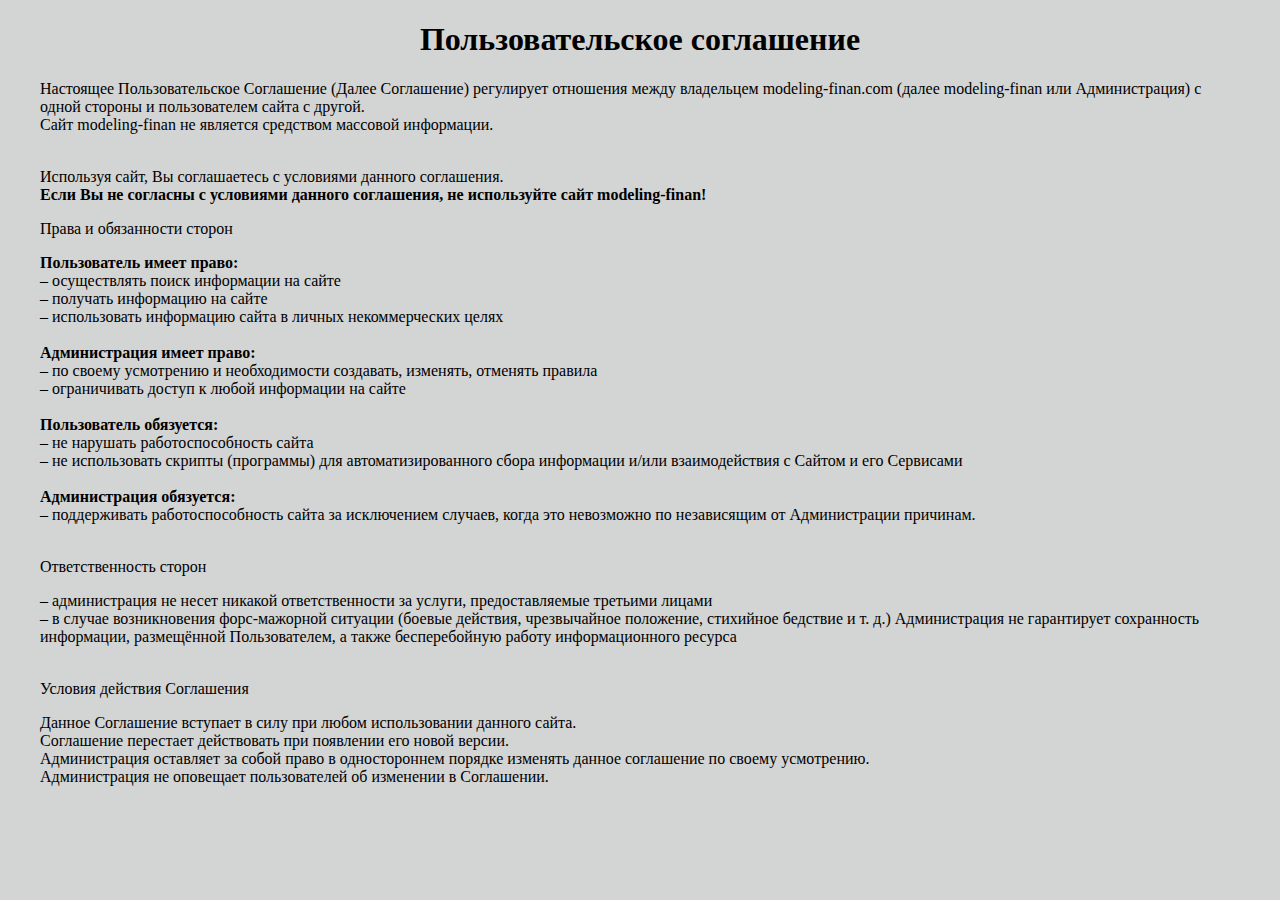
<file: sogl.html>
<!DOCTYPE html>
<html lang="ru">
<head>
    <meta charset="UTF-8">
    <meta name="viewport" content="width=device-width, initial-scale=1.0">
    <title>Пользовательское соглашение</title>
</head>
<body style="background: rgb(211, 212, 212);">
    <div class="container" style="max-width: 1200px;margin: 0 auto;">
        <h1 style="text-align: center;">Пользовательское соглашение</h1>
        <p>Настоящее Пользовательское Соглашение (Далее Соглашение) регулирует отношения между владельцем modeling-finan.com (далее modeling-finan или Администрация) с одной стороны и пользователем сайта с другой.<br>Сайт modeling-finan не является средством массовой информации.</p>
        <p><br>Используя сайт, Вы соглашаетесь с условиями данного соглашения.<br><b>Если Вы не согласны с условиями данного соглашения, не используйте сайт modeling-finan!</b></p>
        <p>Права и обязанности сторон</p>
        <p><b>Пользователь имеет право:</b><br>– осуществлять поиск информации на сайте<br>– получать информацию на сайте<br>– использовать информацию сайта в личных некоммерческих целях<br><br><b>Администрация имеет право:</b><br>– по своему усмотрению и необходимости создавать, изменять, отменять правила<br>– ограничивать доступ к любой информации на сайте<br><br><b>Пользователь обязуется:</b><br>– не нарушать работоспособность сайта<br>– не использовать скрипты (программы) для автоматизированного сбора информации и/или взаимодействия с Сайтом и его Сервисами<br><br><b>Администрация обязуется:</b><br>– поддерживать работоспособность сайта за исключением случаев, когда это невозможно по независящим от Администрации причинам.<br><br></p>
        <p>Ответственность сторон</p>
        <p>– администрация не несет никакой ответственности за услуги, предоставляемые третьими лицами<br>– в случае возникновения форс-мажорной ситуации (боевые действия, чрезвычайное положение, стихийное бедствие и т. д.) Администрация не гарантирует сохранность информации, размещённой Пользователем, а также бесперебойную работу информационного ресурса<br><br></p>
        <p>Условия действия Соглашения</p>
        <p>Данное Соглашение вступает в силу при любом использовании данного сайта.<br>Соглашение перестает действовать при появлении его новой версии.<br>Администрация оставляет за собой право в одностороннем порядке изменять данное соглашение по своему усмотрению.<br>Администрация не оповещает пользователей об изменении в Соглашении.</p>
    </div>
</body>
</html>
</file>
<file: css/form.css>
.elementor-button.elementor-hidden,
.elementor-hidden {
    display: none;
}
.e-form__step {
    width: 100%;
}
.e-form__step:not(.elementor-hidden) {
    display: -webkit-box;
    display: -ms-flexbox;
    display: flex;
    -ms-flex-wrap: wrap;
    flex-wrap: wrap;
}
.e-form__buttons {
    -ms-flex-wrap: wrap;
    flex-wrap: wrap;
}
.e-form__buttons,
.e-form__buttons__wrapper {
    display: -webkit-box;
    display: -ms-flexbox;
    display: flex;
}
.e-form__indicators {
    -webkit-box-pack: justify;
    -ms-flex-pack: justify;
    justify-content: space-between;
    -ms-flex-wrap: nowrap;
    flex-wrap: nowrap;
    font-size: 13px;
    margin-bottom: var(--e-form-steps-indicators-spacing);
}
.e-form__indicators,
.e-form__indicators__indicator {
    display: -webkit-box;
    display: -ms-flexbox;
    display: flex;
    -webkit-box-align: center;
    -ms-flex-align: center;
    align-items: center;
}
.e-form__indicators__indicator {
    -webkit-box-orient: vertical;
    -webkit-box-direction: normal;
    -ms-flex-direction: column;
    flex-direction: column;
    -webkit-box-pack: center;
    -ms-flex-pack: center;
    justify-content: center;
    -ms-flex-preferred-size: 0;
    flex-basis: 0;
    padding: 0 var(--e-form-steps-divider-gap);
}
.e-form__indicators__indicator__progress {
    width: 100%;
    position: relative;
    background-color: var(--e-form-steps-indicator-progress-background-color);
    border-radius: var(--e-form-steps-indicator-progress-border-radius);
    overflow: hidden;
}
.e-form__indicators__indicator__progress__meter {
    width: var(--e-form-steps-indicator-progress-meter-width, 0);
    height: var(--e-form-steps-indicator-progress-height);
    line-height: var(--e-form-steps-indicator-progress-height);
    padding-right: 15px;
    border-radius: var(--e-form-steps-indicator-progress-border-radius);
    background-color: var(--e-form-steps-indicator-progress-color);
    color: var(--e-form-steps-indicator-progress-meter-color);
    text-align: right;
    -webkit-transition: width 0.1s linear;
    -o-transition: width 0.1s linear;
    transition: width 0.1s linear;
}
.e-form__indicators__indicator:first-child {
    padding-left: 0;
}
.e-form__indicators__indicator:last-child {
    padding-right: 0;
}
.e-form__indicators__indicator--state-inactive {
    color: var(--e-form-steps-indicator-inactive-primary-color, #c2cbd2);
}
.e-form__indicators__indicator--state-inactive
    [class*="indicator--shape-"]:not(.e-form__indicators__indicator--shape-none) {
    background-color: var(--e-form-steps-indicator-inactive-secondary-color, #fff);
}
.e-form__indicators__indicator--state-inactive object,
.e-form__indicators__indicator--state-inactive svg {
    fill: var(--e-form-steps-indicator-inactive-primary-color, #c2cbd2);
}
.e-form__indicators__indicator--state-active {
    color: var(--e-form-steps-indicator-active-primary-color, #39b54a);
    border-color: var(--e-form-steps-indicator-active-secondary-color, #fff);
}
.e-form__indicators__indicator--state-active
    [class*="indicator--shape-"]:not(.e-form__indicators__indicator--shape-none) {
    background-color: var(--e-form-steps-indicator-active-secondary-color, #fff);
}
.e-form__indicators__indicator--state-active object,
.e-form__indicators__indicator--state-active svg {
    fill: var(--e-form-steps-indicator-active-primary-color, #39b54a);
}
.e-form__indicators__indicator--state-completed {
    color: var(--e-form-steps-indicator-completed-secondary-color, #fff);
}
.e-form__indicators__indicator--state-completed
    [class*="indicator--shape-"]:not(.e-form__indicators__indicator--shape-none) {
    background-color: var(--e-form-steps-indicator-completed-primary-color, #39b54a);
}
.e-form__indicators__indicator--state-completed .e-form__indicators__indicator__label {
    color: var(--e-form-steps-indicator-completed-primary-color, #39b54a);
}
.e-form__indicators__indicator--state-completed .e-form__indicators__indicator--shape-none {
    color: var(--e-form-steps-indicator-completed-primary-color, #39b54a);
    background-color: initial;
}
.e-form__indicators__indicator--state-completed object,
.e-form__indicators__indicator--state-completed svg {
    fill: var(--e-form-steps-indicator-completed-secondary-color, #fff);
}
.e-form__indicators__indicator__icon {
    width: var(--e-form-steps-indicator-padding, 30px);
    height: var(--e-form-steps-indicator-padding, 30px);
    font-size: var(--e-form-steps-indicator-icon-size);
    border-width: 1px;
    border-style: solid;
    display: -webkit-box;
    display: -ms-flexbox;
    display: flex;
    -webkit-box-pack: center;
    -ms-flex-pack: center;
    justify-content: center;
    -webkit-box-align: center;
    -ms-flex-align: center;
    align-items: center;
    overflow: hidden;
    margin-bottom: 10px;
}
.e-form__indicators__indicator__icon img,
.e-form__indicators__indicator__icon object,
.e-form__indicators__indicator__icon svg {
    width: var(--e-form-steps-indicator-icon-size);
    height: auto;
}
.e-form__indicators__indicator__icon .e-font-icon-svg {
    height: 1em;
}
.e-form__indicators__indicator__number {
    width: var(--e-form-steps-indicator-padding, 30px);
    height: var(--e-form-steps-indicator-padding, 30px);
    border-width: 1px;
    border-style: solid;
    display: -webkit-box;
    display: -ms-flexbox;
    display: flex;
    -webkit-box-pack: center;
    -ms-flex-pack: center;
    justify-content: center;
    -webkit-box-align: center;
    -ms-flex-align: center;
    align-items: center;
    margin-bottom: 10px;
}
.e-form__indicators__indicator--shape-circle {
    border-radius: 50%;
}
.e-form__indicators__indicator--shape-square {
    border-radius: 0;
}
.e-form__indicators__indicator--shape-rounded {
    border-radius: 5px;
}
.e-form__indicators__indicator--shape-none {
    border: 0;
}
.e-form__indicators__indicator__label {
    text-align: center;
}
.e-form__indicators__indicator__separator {
    width: 100%;
    height: var(--e-form-steps-divider-width);
    background-color: #c2cbd2;
}
.e-form__indicators--type-icon,
.e-form__indicators--type-icon_text,
.e-form__indicators--type-number,
.e-form__indicators--type-number_text {
    -webkit-box-align: start;
    -ms-flex-align: start;
    align-items: flex-start;
}
.e-form__indicators--type-icon .e-form__indicators__indicator__separator,
.e-form__indicators--type-icon_text .e-form__indicators__indicator__separator,
.e-form__indicators--type-number .e-form__indicators__indicator__separator,
.e-form__indicators--type-number_text .e-form__indicators__indicator__separator {
    margin-top: calc(var(--e-form-steps-indicator-padding, 30px) / 2 - var(--e-form-steps-divider-width, 1px) / 2);
}
.elementor-field-type-hidden {
    display: none;
}
.elementor-field-type-html {
    display: inline-block;
}
.elementor-login .elementor-lost-password,
.elementor-login .elementor-remember-me {
    font-size: 0.85em;
}
.elementor-field-type-recaptcha_v3 .elementor-field-label {
    display: none;
}
.elementor-field-type-recaptcha_v3 .grecaptcha-badge {
    z-index: 1;
}
.elementor-button .elementor-form-spinner {
    -webkit-box-ordinal-group: 4;
    -ms-flex-order: 3;
    order: 3;
}
.elementor-form .elementor-button > span {
    display: -webkit-box;
    display: -ms-flexbox;
    display: flex;
    -webkit-box-pack: center;
    -ms-flex-pack: center;
    justify-content: center;
    -webkit-box-align: center;
    -ms-flex-align: center;
    align-items: center;
}
.elementor-form .elementor-button .elementor-button-text {
    white-space: normal;
    -webkit-box-flex: 0;
    -ms-flex-positive: 0;
    flex-grow: 0;
}
.elementor-form .elementor-button svg {
    height: auto;
}
.elementor-form .elementor-button .e-font-icon-svg {
    height: 1em;
}
.elementor-select-wrapper .select-caret-down-wrapper {
    position: absolute;
    top: 50%;
    -webkit-transform: translateY(-50%);
    -ms-transform: translateY(-50%);
    transform: translateY(-50%);
    inset-inline-end: 10px;
    pointer-events: none;
    font-size: 11px;
}
.elementor-select-wrapper .select-caret-down-wrapper svg {
    display: unset;
    width: 1em;
    aspect-ratio: unset;
    fill: currentColor;
}
.elementor-select-wrapper .select-caret-down-wrapper i {
    font-size: 19px;
    line-height: 2;
}
.elementor-select-wrapper.remove-before:before {
    content: "" !important;
}


.agreement-container {
    position: fixed;
    display: none;
    align-items: center;
    justify-content: center;
    bottom: -100%;
    right: 0;
    left: 0;
    z-index: 1000 !important;
    height: auto;
    width: 100%;
    transition: 2s ease ;
    animation: box 2s forwards ;
  }
  @keyframes box {
    100%{
      bottom: 0;
    }
  }
  .agreement-container .agreement-wrapper {
    display: flex;
    align-items: center;
    justify-content: center;
    padding: 20px; 
    font-size: 14px;
    background-color: #4e4e4e;
    border-radius: 5px;
    border-top: 2px solid #de4753;
  }
  .agreement-container .agreement-wrapper .agreement-text {
    /* white-space: nowrap; */
    margin-right: 20px;
    color: #fff;
    line-height: 1.375;
  }
  ._nv_ .er-button {
    display: inline-block;
    font-size: 16px;
    line-height: 1.375;
    cursor: pointer;
    touch-action: manipulation;
    user-select: none;
    white-space: nowrap;
    overflow: hidden;
    text-overflow: ellipsis;
    text-align: center;
    padding: 14px 25px;
    border-radius: 2px;
    transition: background-color ease .33s;
    
  }
  ._nv_ .er-button_type_primary {
    background-color: #de4753;
    color: #fff;
  }
  .agreement-container .agreement-wrapper .agreement-button {
    padding: 14px 44px;
    text-decoration: none;
    padding: 14px 44px;
      text-decoration: none;   background: #de4753;
      color: #fff;
      border: none;
      border-radius: 8px;
      text-transform: uppercase;
  }
  .header, .weite-box, .speshill, .box-start, #prog, .box-weaks{
    margin-bottom: 100px !important;
  }
  @media (max-width:769px) and (min-width:300px){
    .agreement-container .agreement-wrapper{
        flex-direction: column;
      }
      .agreement-container .agreement-wrapper .agreement-button{
        padding: 8px 16px;
        margin-top: 16px;
      }
  }



.elementor-widget-container{
    /* width: 300px; */
    display: inline-block;
    margin: 20px auto;
    /* border-radius: 8px; */
    padding: 16px;
    box-sizing: border-box;
    /* border-radius: 8px;  */
    background: #b0b0b070;
    box-shadow: 1px 1px 24px #2c2b2b;
    text-align: center;
    margin-right: 30px;
  }
  #form-field-name, #form-field-email{
    width: 100%;
    /* border-radius: 8px; */
    padding: 8px 16px;
    margin-bottom: 16px;
  }
  form label{
    display: flex;
    font-size: 14px;
    
  }
  form input{
    background: #f0f0f0;
    border: none;
  }
  .elementor-field-option{
    display: flex;
  }
  .elementor-button{
    padding: 8px 40px;
    color: white;
    margin: 12px auto;
      background-color: #cd0000;
    box-shadow: 1px 1px 3px #5d5d5d;
    border: none;
    /* border-radius: 8px; */
    text-transform: uppercase;
  }
  form label a{
    font-size: 12px;
    text-decoration: none;
  }
  /**********box-form****************/
  .box-form{
    display: flex;
    max-width: 700px;
    gap: 50px;
  }
  .box-form .elementor-field-group{
    width: 300px;
  }
  .header-box{
    width: 700px;
    margin: 20px auto;
  }
  .block-form-line{
    width: 270px;
    margin: 0 auto 20px;
  }
</file>
<file: css/style.css>
body{
  font-family: 'Noticia Text', serif;
  background: #242424;
  font-size: 16px;
}
p{
  font-size: 1.1rem;
}
html{
  scroll-behavior: smooth;
}
ul{
  list-style: none;
  padding-left: 0;
  margin-bottom: 0;
}
.nav-logo {
  max-width: 120px;
}
.nav-logo img{
  width: 100%;
}
header{
  background: url(../img/bg1.jpg);
  padding-top: 30px;
}
.header-nav{
  box-shadow: 0px 1px 4px #b1b1b187;
  padding: 12px;
  background: whitesmoke;
  position: fixed;
  right: 0;
  left: 0;
  transition: all 1s ease-in-out;
}
.nav-dec .nav-items{
  display: flex;

}
.nav-dec .nav-items a{
  display: inline-block;
  margin-left: 20px;
  font-size: 1.2rem;
  text-decoration: none;
  text-transform: uppercase;
  color:  #bd0000;
  font-weight: 600;
}
.nav-dec .navbar{
  align-items: center;
}
h1{
  text-align: center;
  color: white;
  display: inline-block;
  font-size: 4rem;
  margin: 200px auto 30px;
  width: 100%;
}
h1 span{
  background: #b0b0b0;
  padding:0 10px;
}
h3{
  text-align: center;
  max-width: 70%;
  margin: 0 auto;
  color: white;
}
.header-content{
  padding-bottom: 100px;
}
.content-main{
  color: white;
  padding-top: 100px;
}
h2{
  text-align: center;
  margin-bottom: 30px;
  color: red;
}
.img-main{
  width: 400px;
}
.img-main img{
  width: 100%;
}
.box-main{
  display: grid;
  grid-template-columns: 1fr 2fr;
  margin-bottom: 40px;
}
.sec-m{
  grid-template-columns: 2fr 1fr;
}
.mb-m {
  margin-bottom: 100px;
}
.box-skill{
  color: #fff;
}
.new-skills li{
  padding: 20px;
  width: 40%;
  background: #4242428c;
  font-size: 1.2rem;
}
.new-skills{
  display: flex;
  gap: 30px;
}
.items-cours{
  padding: 20px;
    background: #696969cf;
  max-width: 900px;
  margin: 20px auto;
}
.items-cours li{
  font-size: 1.2rem;
  padding-left: 20px;
  margin-bottom: 16px;
  position: relative;
}
.items-cours li::before{
  content: '#';
  color: red;
  position: absolute;
  top: -2px;
  left: 0;
  font-size: 1.4rem;
}
.btn_by{
  text-decoration: none;
  font-size: 1.2rem;
  padding:16px;
  text-align: center;
  background: red;
  color: white;
  text-transform: uppercase;
  display: inline-block;
  margin: 20px auto;
}
.btn_by span{
  font-size: 1rem;
}
.img-sert{
  max-width: 500px;
  margin: 20px auto;
}
.img-sert img{
  width: 100%;
}
.sertif p{
 font-size: 1.2rem;
 font-weight: 600;
}
.sertif {
   text-align: center;
}
footer{
  padding: 30px 0;
}
.nav-footer{
  display: flex;
  gap: 36px;
  margin-bottom: 30px;
  justify-content: center;
  padding: 20px;
  border-bottom: 1px solid #827f7f52;
}
.nav-footer a{
  font-size: 1.2rem;
  text-decoration: none;
  text-transform: uppercase;
  color: rgba(255, 255, 255, 0.694);
}
.logo-footer {
  max-width: 150px;
}
.logo-footer img{
  width: 100%;
}
.box-footer{
  display: flex;
  gap: 50px;
}
.box-footer a, .box-footer p{
  color: rgb(188, 187, 185);
  margin-bottom: 0;
}
.btn_by:hover{
  background: #720202;
  color: white;
}
.nav-mob, .nav-items{
  display: none;
}
 #nav-icon3 {
  width: 50px;
  height: 35px;
  position: relative;
  -webkit-transform: rotate(0deg);
  -moz-transform: rotate(0deg);
  -o-transform: rotate(0deg);
  transform: rotate(0deg);
  -webkit-transition: .5s ease-in-out;
  -moz-transition: .5s ease-in-out;
  -o-transition: .5s ease-in-out;
  transition: .5s ease-in-out;
  cursor: pointer;
}

 #nav-icon3 span{
  display: block;
  position: absolute;
  height: 6px;
  width: 100%;
  background: #d3531a;
  border-radius: 9px;
  opacity: 1;
  left: 0;
  -webkit-transform: rotate(0deg);
  -moz-transform: rotate(0deg);
  -o-transform: rotate(0deg);
  transform: rotate(0deg);
  -webkit-transition: .25s ease-in-out;
  -moz-transition: .25s ease-in-out;
  -o-transition: .25s ease-in-out;
  transition: .25s ease-in-out;
}

#nav-icon3 span:nth-child(1) {
  top: 0px;
}

#nav-icon3 span:nth-child(2),#nav-icon3 span:nth-child(3) {
  top: 14px;
}

#nav-icon3 span:nth-child(4) {
  top: 28px;
}

.show #nav-icon3 span:nth-child(1) {
  top: 14px;
  width: 0%;
  left: 50%;
}

.show #nav-icon3 span:nth-child(2) {
  -webkit-transform: rotate(45deg);
  -moz-transform: rotate(45deg);
  -o-transform: rotate(45deg);
  transform: rotate(45deg);
}

.show #nav-icon3 span:nth-child(3) {
  -webkit-transform: rotate(-45deg);
  -moz-transform: rotate(-45deg);
  -o-transform: rotate(-45deg);
  transform: rotate(-45deg);
}

.show #nav-icon3 span:nth-child(4) {
  top: 14px;
  width: 0%;
  left: 50%;
}
.show .nav-mob .nav-items{
  display: block;
  width: 200px;
  margin: 50px 0 auto auto;
}
.nav-mob .nav-items a{
  text-decoration: none;
  margin-bottom: 20px;
  display: block;
  font-weight: 600;
  font-size: 1.2rem;
  color: white;
}
.mobile.show{
  height: 100%;
  background: url(../img/bg-1.png);
  top: 0;
  padding-top: 30px;
}
.scrolled-down{
  display: none;
    animation: 5s show ease;
  }
  
  @keyframes show {
    from { opacity: 0; }
    to { opacity: 1; }
  }
@media screen and (max-width: 992px) {
  .container{
    max-width: 980px;
    
  }
  .navbar{
    justify-content: center;
    flex-direction: column;
    gap: 20px;
  }
}
@media screen and (max-width:865px){
  .nav-dec{
    display: none;
  }
  .nav-mob{
    display: block;
  }
  .nav-mob .navbar{
    flex-direction: row;
    justify-content: space-between;
    padding: 0 !important;
  }
  .nav-logo{
    max-width: 100px;
  }
  .box-main{
    display: flex;
    flex-direction: column;
    align-items: center;
  }
  .sec-m{
    display: flex;
    flex-direction: column-reverse;
    align-items: center;
  }
  .new-skills{
    flex-wrap: wrap;
    justify-content: center;
  }
  .nav-footer{
    flex-wrap: wrap;
  }
  .header-box{
    width: 100%;
    max-width: 700px;
    text-align: center;
  }
  .elementor-widget-container{
    margin-right: 0;
  }
  .box-form{
    flex-direction: column;
    gap: 20px;
  }
  h1{
    font-size: 3rem;
  }
  .new-skills li{
    width: 45%;
  }
  .img-main{
    width: 50%;
    max-width: 400px;
  }
  p{
    font-size: 1rem;
  }
  h3{
    max-width: 100%;
  }
  .header-nav{
    padding: 6px;
  }
}
@media screen and (max-width:500px) {
  .box-footer{
    flex-direction: column;
    align-items: center;
  }
  .new-skills li{
    width: 100%;
  }
  .box-form .elementor-field-group{
    width: 100%;
  }
  p{
    text-align: justify;
  }
  .btn_by{
    font-size: 1rem;
  }
  .btn_by span{
    font-size: .8rem;
  }
  .elementor-widget-container{
    padding: 16px 14px;
  }
  .elementor-form h4{
    margin-bottom: 14px !important;
  }
  .block-form-line{
    width: 290px;
  }
}
</file>
